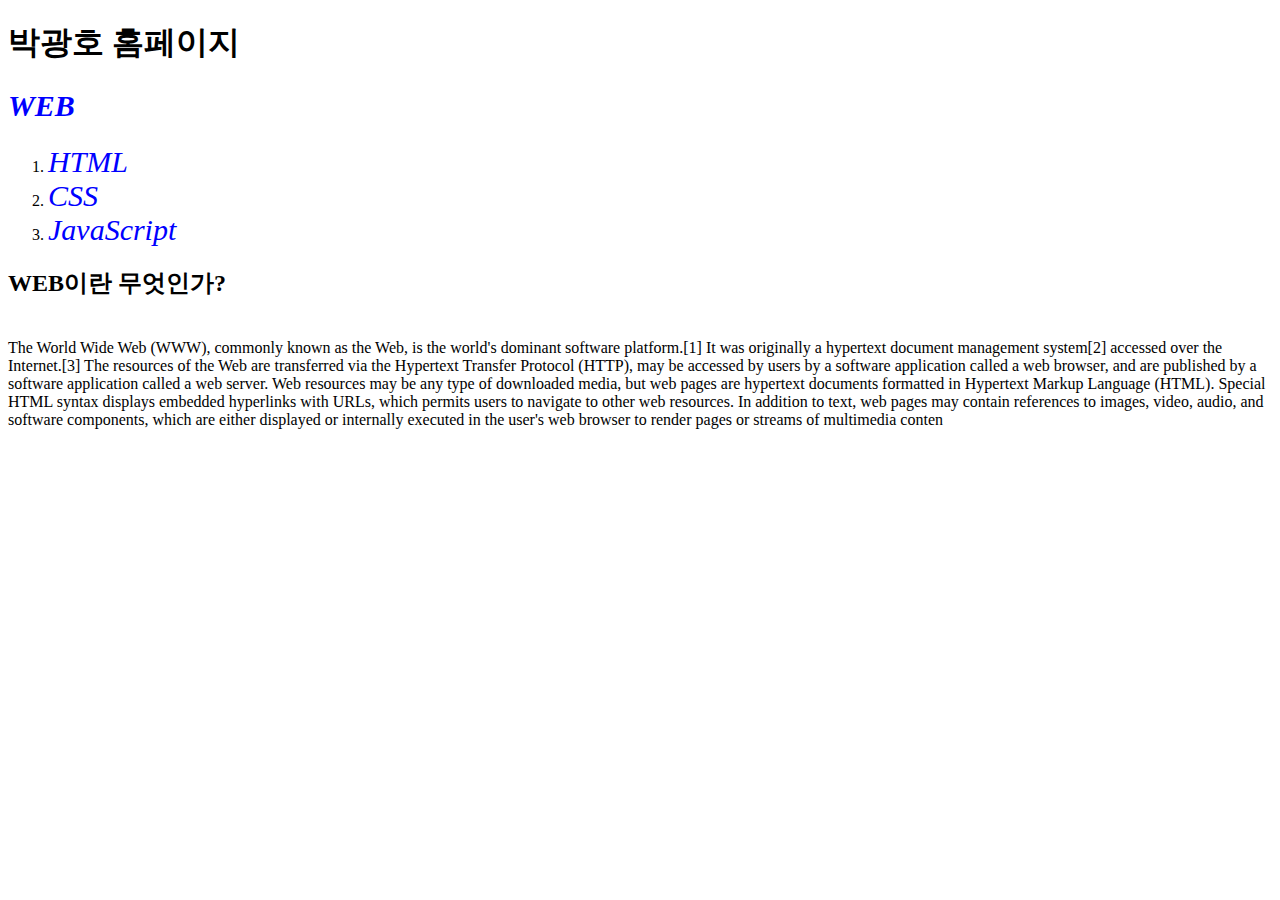
<file: test_241004/web/index.html>
<!DOCTYPE html>
 <html>
 <head>
 <title>WEB1 - WEB </title>
 <meta charset="utf-8">
 <style>
   a {   
      font-size: 30px;
      font-style: italic;
      color: blue;
      text-decoration:none;
   }
 </style>
 </head>
 <body>
    <h1>박광호 홈페이지</h1>
 <h1><a href="index.html">WEB</a></h1>
 <ol>
 <li><a href="1.html">HTML</a></li>
 <li><a href="2.html">CSS</a></li>
 <li><a href="3.html">JavaScript</a></li>
 </ol>
 <h2>WEB이란 무엇인가?</h2>
 <p style="margin-top: 40px;">
 The World Wide Web (WWW), commonly known as the Web, is the world's dominant software platform.[1] It was 
originally a hypertext document management system[2] accessed over the Internet.[3]
 The resources of the Web are transferred via the Hypertext Transfer Protocol (HTTP), may be accessed by users by 
a software application called a web browser, and are published by a software application called a web server.
 Web resources may be any type of downloaded media, but web pages are hypertext documents formatted in 
Hypertext Markup Language (HTML). Special HTML syntax displays embedded hyperlinks with URLs, which permits users 
to navigate to other web resources. In addition to text, web pages may contain references to images, video, audio, and 
software components, which are either displayed or internally executed in the user's web browser to render pages or 
streams of multimedia conten
 </p>
 </body>
 </html>
</file>
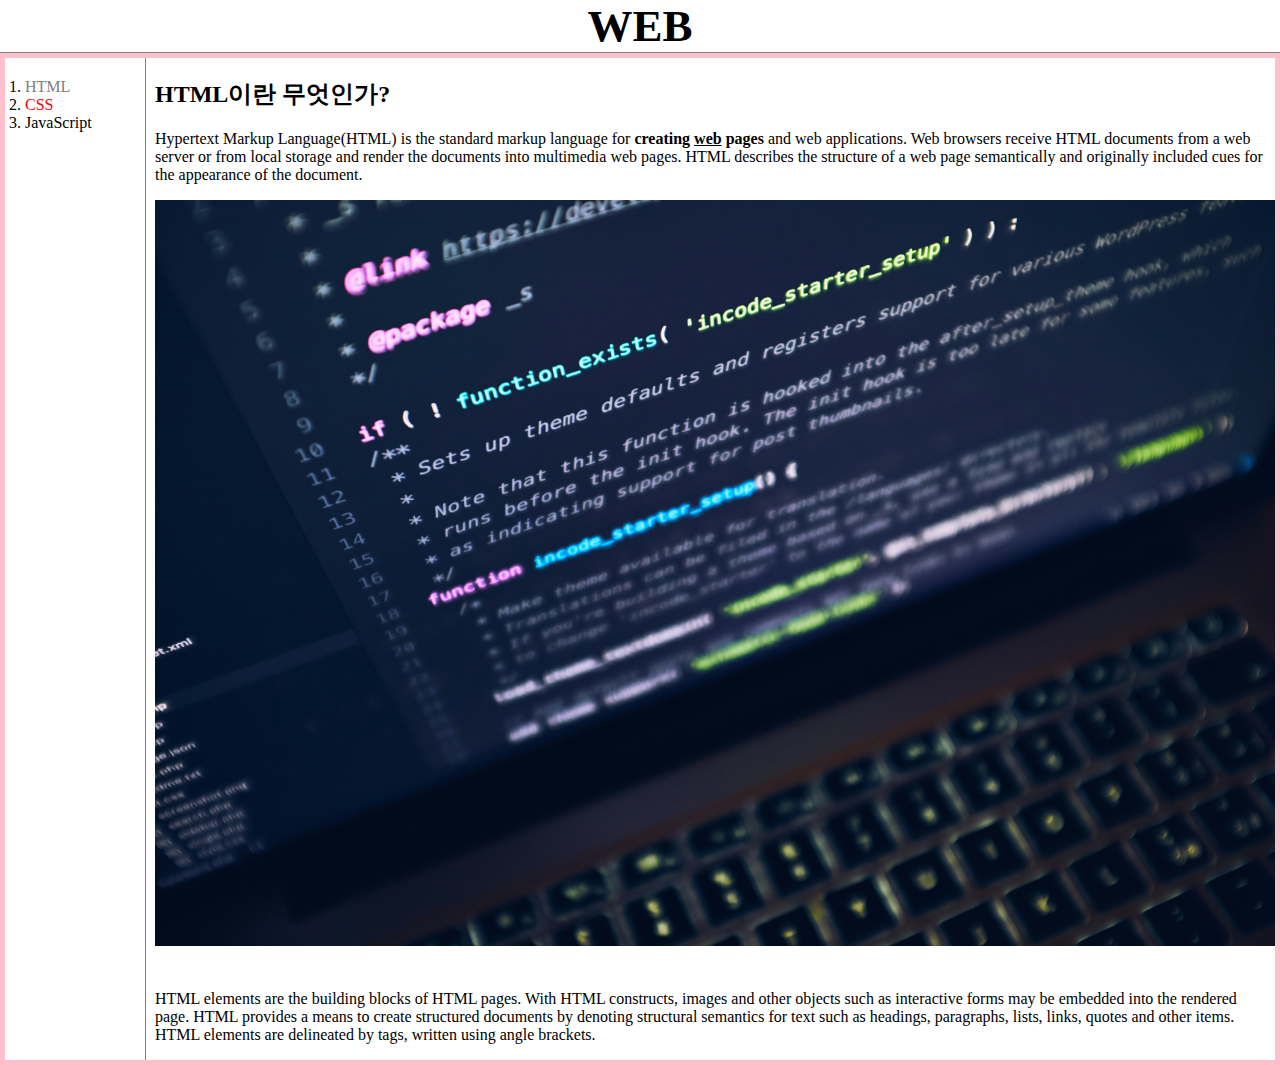
<file: test_241004/web/1.html>
<!DOCTYPE html>
<html>

<head>
	<title>WEB1 - HTML </title>
	<meta charset="utf-8">
	<style>
		a {
			color: black;
			text-decoration: none;
		}

		h1 {
			font-size: 45px;
			text-align: center;
		}

		#active {
			color: red;
		}

		.saw {
			color: gray;
			
		}
		body {
            margin: 0px;
        }

        h1 {
            font-size: 45px;
            text-align: center;
            border-bottom: 1px solid gray;
            margin: 0px;
        }
		ol {
            border-right: 1px solid gray;
            width: 100px;
            margin: 0px;
            padding: 20px;

        }
		#grid {
            display: grid;
            grid-template-columns: 150px 1fr;
            border: 5px solid pink;
        }
		@media(max-width :800px) {
			ol{
				border: none;
			}
			h1{
				border: none;
			}
			
		}
	</style>
</head>

<body>
	<h1><a href="index.html">WEB</a></h1>
	<div id="grid">
		<ol>
			<li><a href="1.html" class="saw">HTML</a></li>
			<li><a href="2.html" class="saw" id="active">CSS</a></li>
			<li><a href="3.html"> JavaScript</a></li>
		</ol>
		<div id="article">
			<h2>HTML이란 무엇인가?</h2>
			<p><a href="https://www.w3.org/TR/2011/WD-html5-20110405/" title="HTML5 specification">Hypertext Markup
					Language(HTML)</a> is the standard markup language for <strong>creating <u>web</u> pages</strong>
				and web
				applications.
				Web browsers receive HTML documents from a web server or from local storage and render the documents
				into
				multimedia web pages. HTML describes the structure of a web page semantically and originally included
				cues for
				the
				appearance of the document.</p>
			<img src="coding.jpg" width="100%">
			<p style="margin-top: 40px;">
				HTML elements are the building blocks of HTML pages. With HTML constructs, images and other objects such
				as
				interactive forms may be embedded into the rendered page. HTML provides a means to create structured
				documents
				by
				denoting structural semantics for text such as headings, paragraphs, lists, links, quotes and other
				items. HTML
				elements are
				delineated by tags, written using angle brackets.
			</p>
		</div>
	</div>

</body>

</html>
</file>
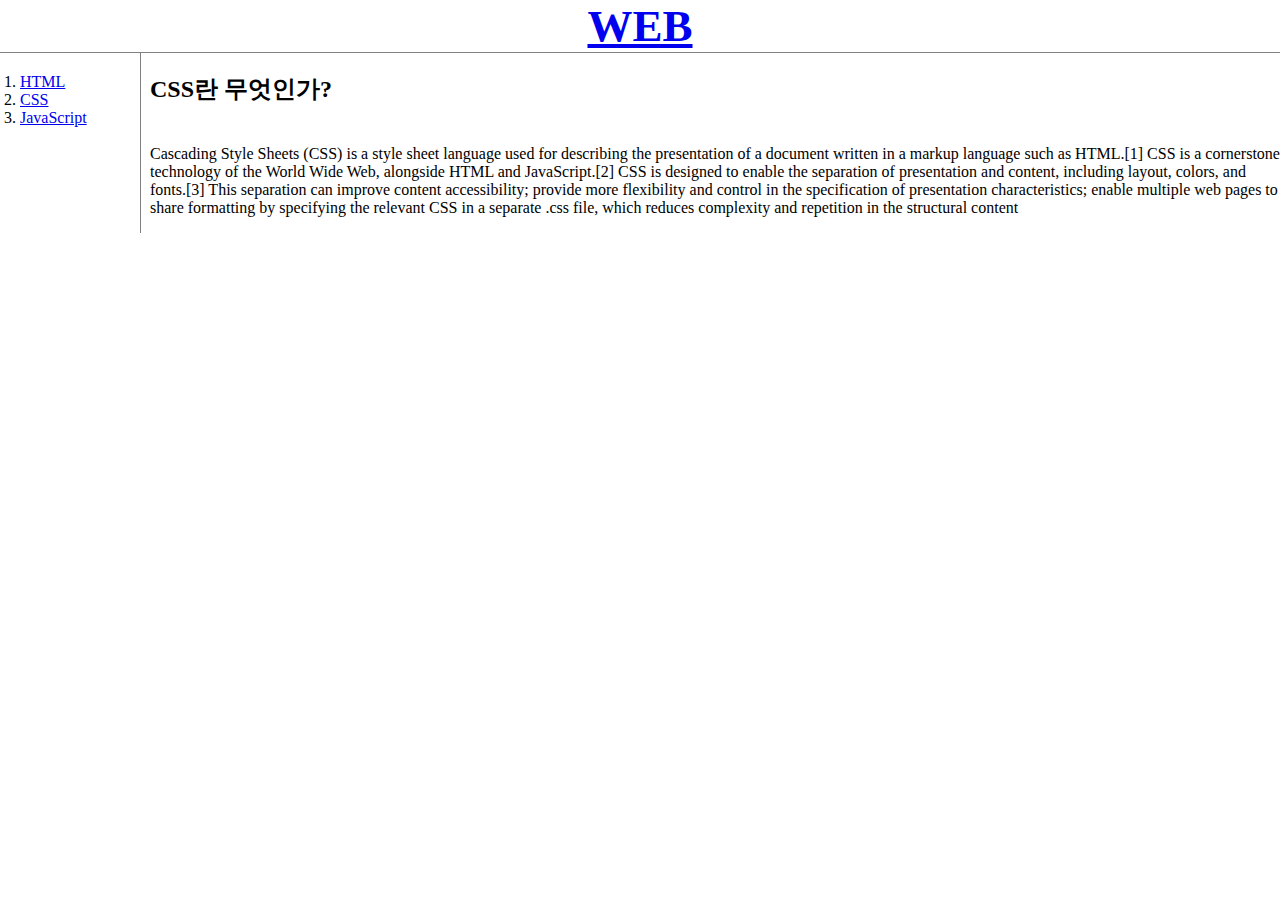
<file: test_241004/web/2.html>
<!DOCTYPE html>
<html>

<head>
    <title>WEB1 - CSS </title>
    <meta charset="utf-8">
    <link rel="stylesheet" href="style.css" />
</head>

<body>
    <h1><a href="index.html">WEB</a></h1>
    <div id="grid">
        <ol>
            <li><a href="1.html">HTML</a></li>
            <li><a href="2.html">CSS</a></li>
            <li><a href="3.html">JavaScript</a></li>
        </ol>

        <div id="article">
            <h2>CSS란 무엇인가?</h2>
            <p style="margin-top: 40px;">
                Cascading Style Sheets (CSS) is a style sheet language used for describing the presentation
                of a document written in a markup language such as HTML.[1] CSS is a cornerstone technology
                of the World Wide Web, alongside HTML and JavaScript.[2]
                CSS is designed to enable the separation of presentation and content, including layout,
                colors, and fonts.[3] This separation can improve content accessibility; provide more flexibility
                and control in the specification of presentation characteristics; enable multiple web pages to
                share formatting by specifying the relevant CSS in a separate .css file, which reduces complexity
                and repetition in the structural content
            </p>
        </div>


    </div>

</body>

</html>
</file>
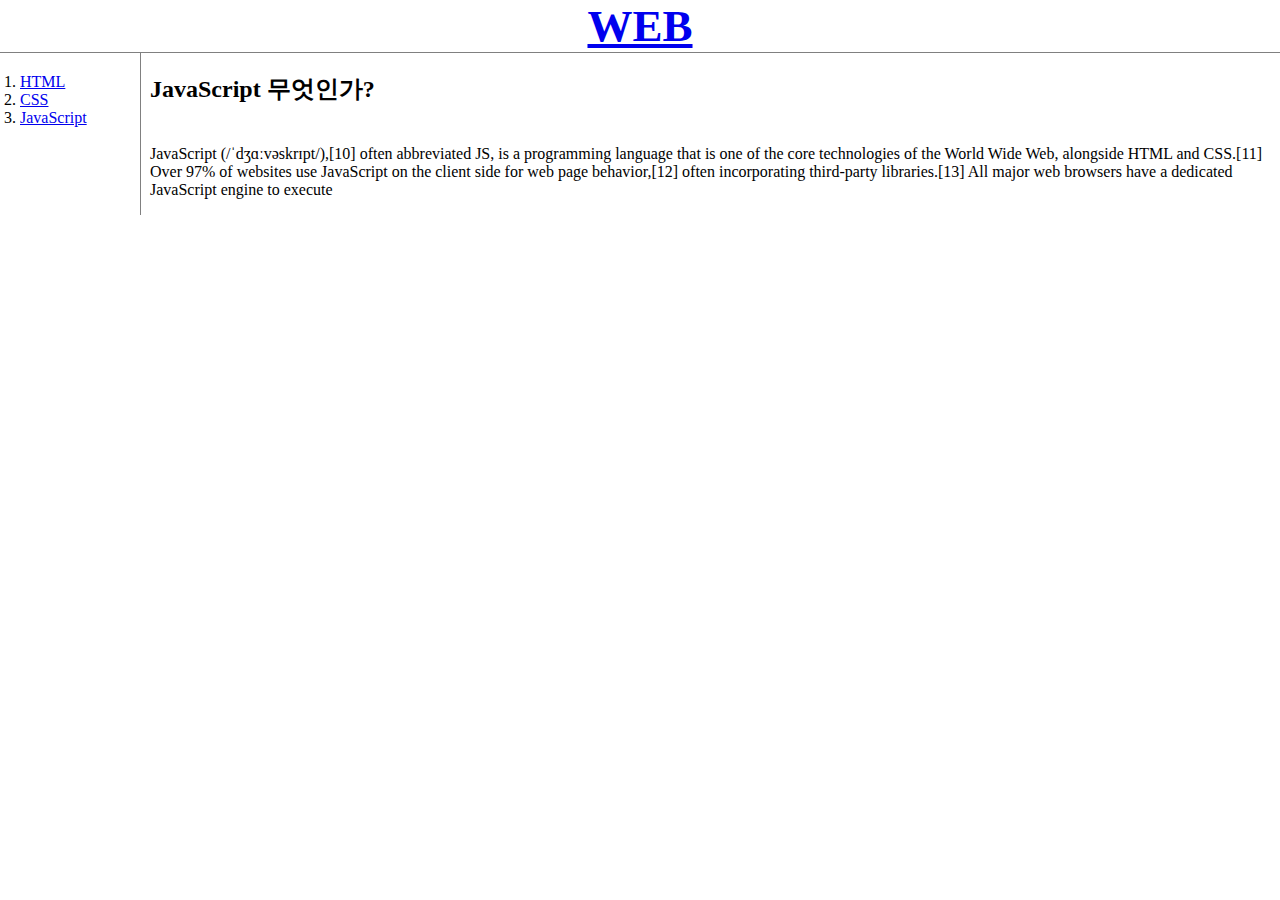
<file: test_241004/web/3.html>
<!DOCTYPE html>
<html>

<head>
    <title>WEB1 - JavaScript </title>
    <meta charset="utf-8">
    <link rel="stylesheet" href="style.css" />
</head>

<body>
    <h1><a href="index.html">WEB</a></h1>
    <div id="grid">
        <ol>
            <li><a href="1.html">HTML</a></li>
            <li><a href="2.html">CSS</a></li>
            <li><a href="3.html">JavaScript</a></li>
        </ol>
        <div id="article">
            <h2>JavaScript 무엇인가?</h2>
            <p style="margin-top: 40px;">
                JavaScript (/ˈdʒɑːvəskrɪpt/),[10] often abbreviated JS, is a programming language that is one of
                the core technologies of the World Wide Web, alongside HTML and CSS.[11] Over 97% of websites
                use JavaScript on the client side for web page behavior,[12] often incorporating third-party
                libraries.[13] All major web browsers have a dedicated JavaScript engine to execute
            </p>
        </div>
    </div>

</body>

</html>
</file>
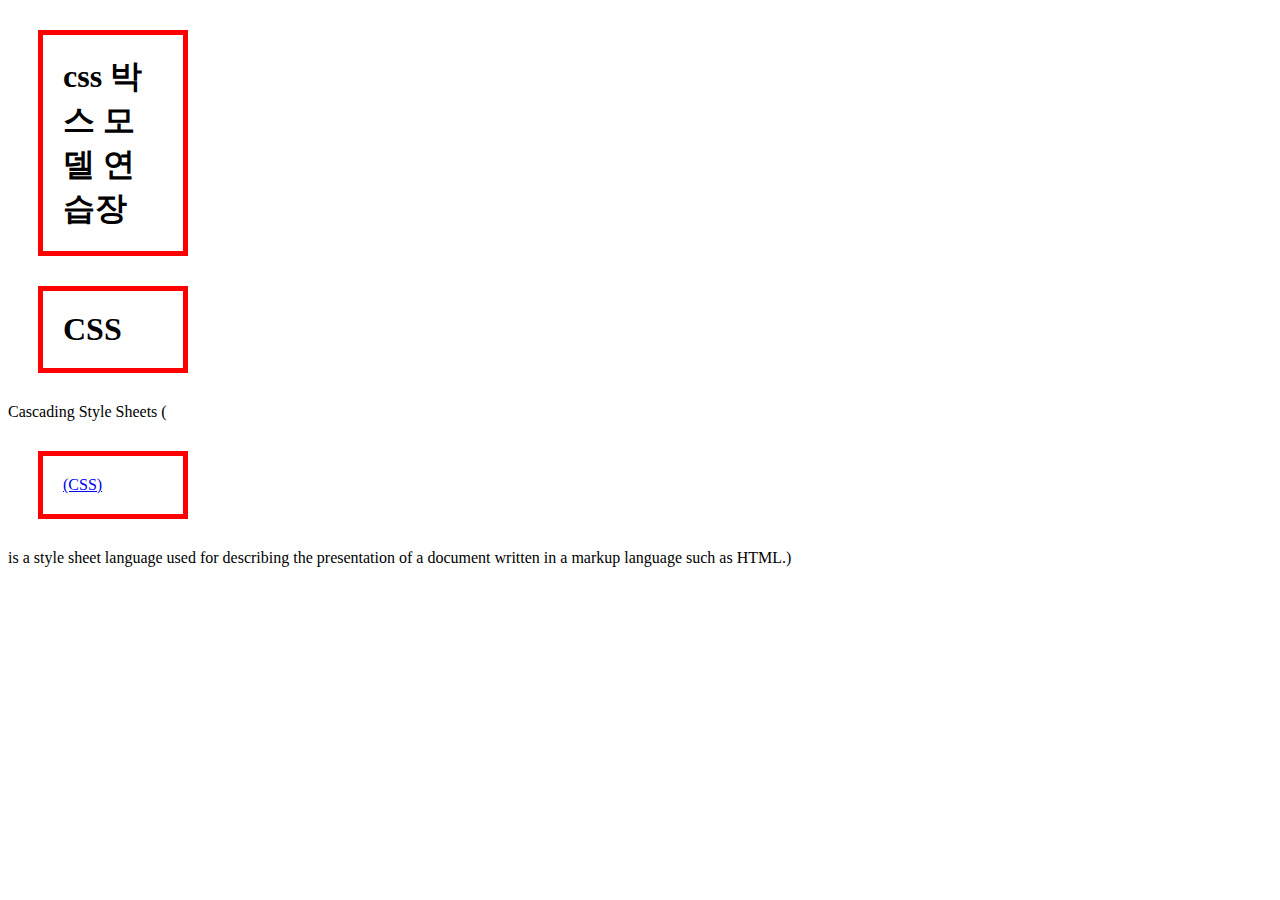
<file: test_241004/web/box.html>
<!DOCTYPE html>
<html lang="en">
<head>
    <meta charset="UTF-8">
    <meta name="viewport" content="width=device-width, initial-scale=1.0">
    <title>Document</title>
    <style>
        h1 {
          border-width: 5px;
          border-color: red;
          border-style: solid;
          padding: 20px;
          margin: 30px;
          width: 100px;
          display: block;

        }
        a {
          border-width: 5px;
          border-color: red;
          border-style: solid;
          padding: 20px;
          margin: 30px;
          width: 100px;
          display: block;
        }
      </style>
</head>
<body>
    <h1>css 박스 모델 연습장</h1>
    <h1>CSS</h1> Cascading Style Sheets (<a href="https://en.wikipedia.org/wiki/CSS">(CSS)</a>  is a style sheet language used for describing the presentation of a document written in a markup language such as HTML.)
</body>
</html>
</file>
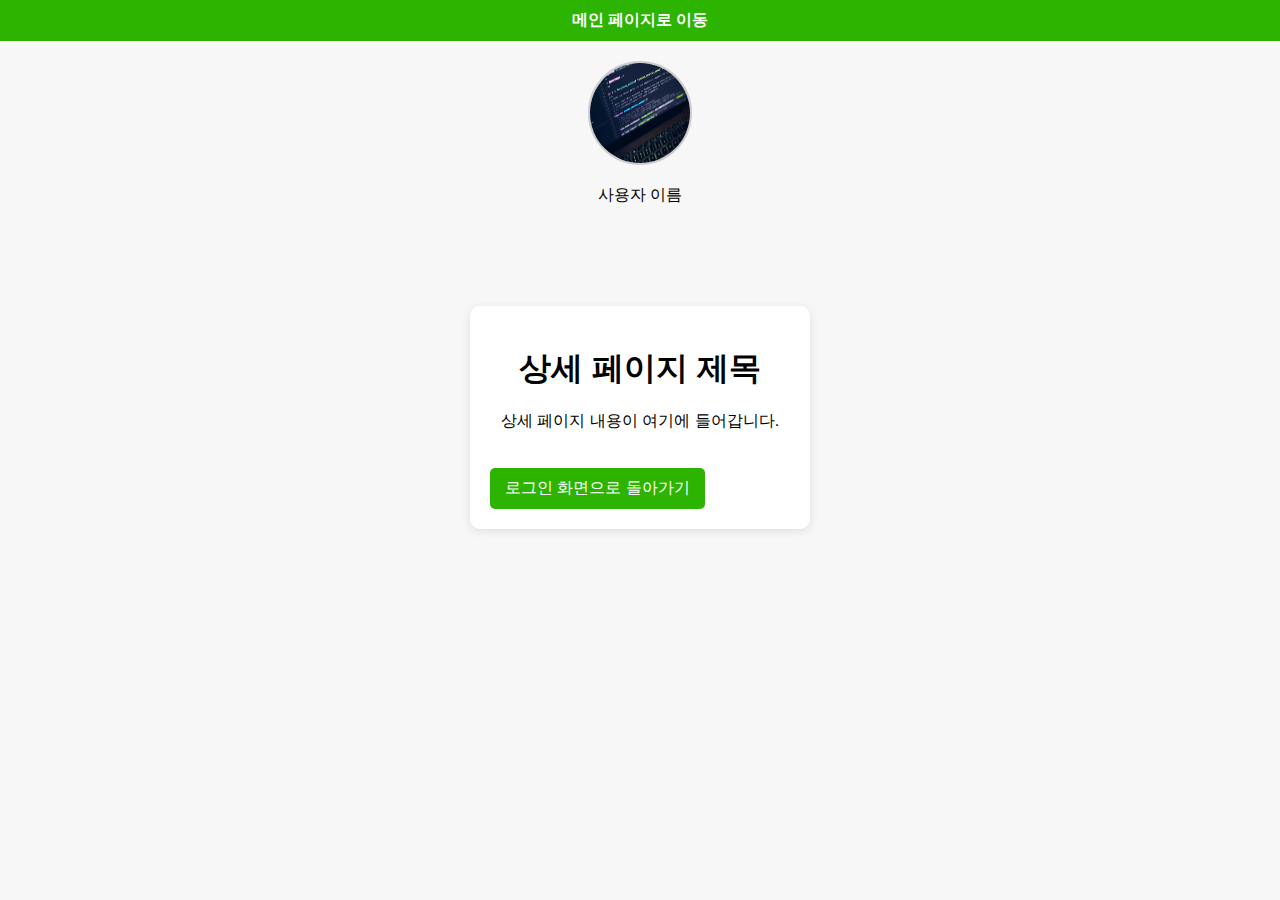
<file: test_241004/web/detail.html>
<!DOCTYPE html>
<html lang="ko">

<head>
    <meta charset="UTF-8">
    <meta name="viewport" content="width=device-width, initial-scale=1.0">
    <title>상세 페이지 </title>
    <link rel="stylesheet" href="styles.css">
</head>

<body>
    <div class="banner">
        <a href="main.html" target="_self">메인 페이지로 이동</a>
    </div>
    <div class="profile">
        <img src="coding.jpg" alt="프로필 사진" class="profile-img">
        <p>사용자 이름</p>
    </div>
    <div class="container">
        <h1>상세 페이지 제목</h1>
        <p>상세 페이지 내용이 여기에 들어갑니다.</p>

        <!-- 로그인 화면으로 돌아가는 링크 추가 -->
        <a href="login.html" class="back-to-login">로그인 화면으로 돌아가기</a>
    </div>
    <script src="script.js"></script>
</body>

</html>
</file>
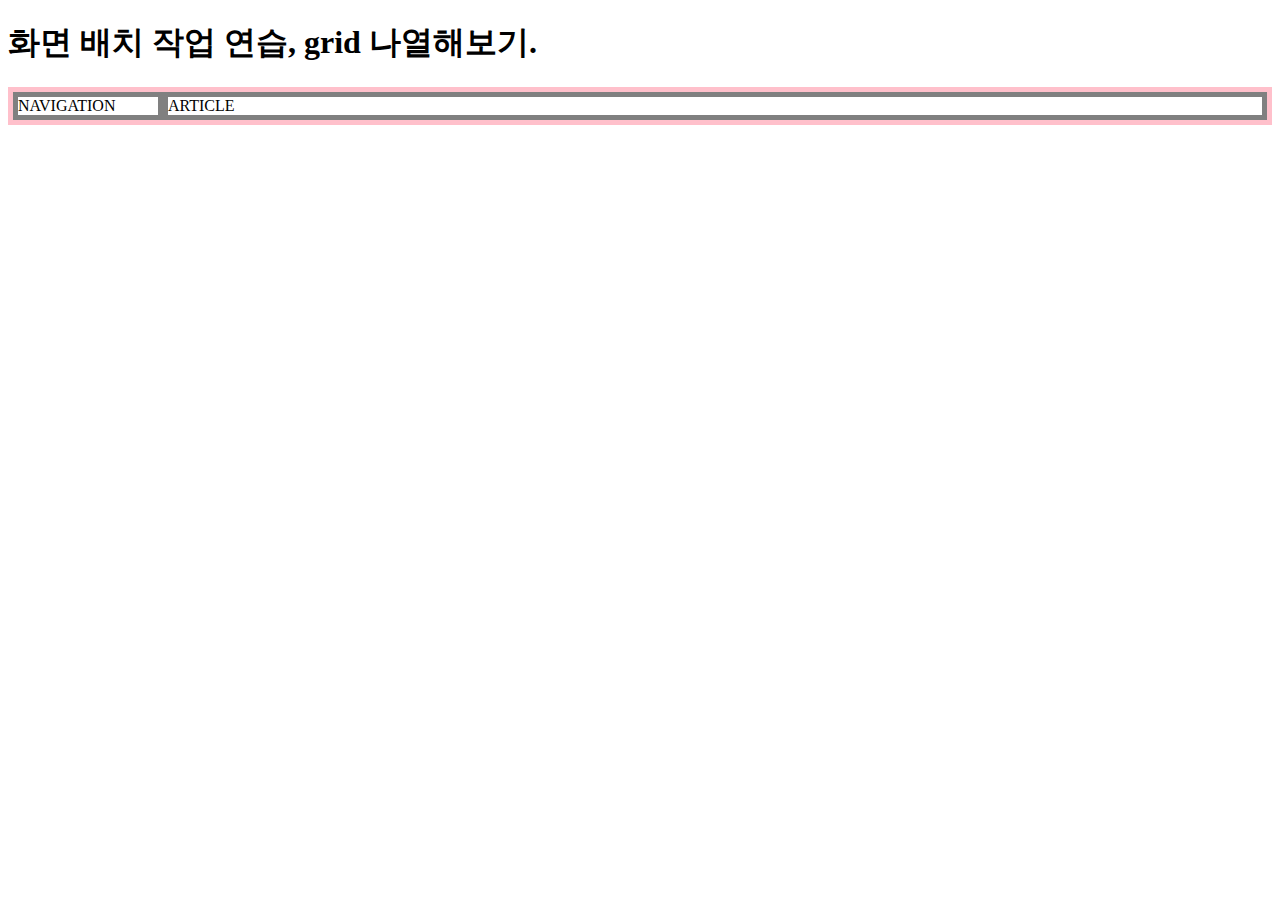
<file: test_241004/web/gird.html>
<!DOCTYPE html>
<html lang="en">

<head>
    <meta charset="UTF-8">
    <meta name="viewport" content="width=device-width, initial-scale=1.0">
    <title>Document</title>
    <style>
        #grid {
            border: 5px solid pink;
            display: grid;
            grid-template-columns: 150px 1fr;
        }

        div {
            border: 5px solid gray;
        }
    </style>
</head>

<body>
    <h1>화면 배치 작업 연습, grid 나열해보기.</h1>
    <div id="grid">
        <div>NAVIGATION</div>
        <div>ARTICLE</div>
    </div>
</body>

</html>
</file>
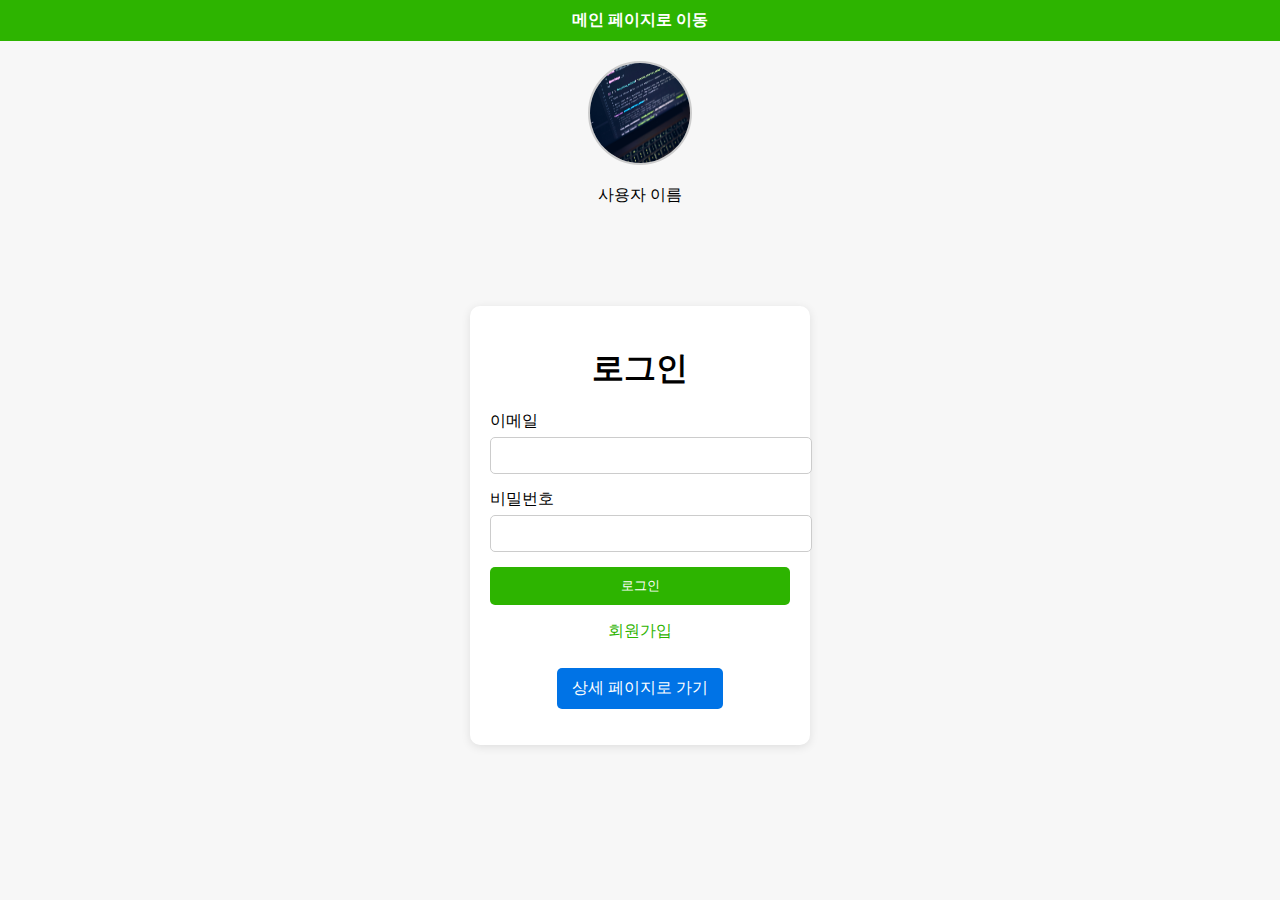
<file: test_241004/web/login.html>
<!DOCTYPE html>
<html lang="ko">
<head>
    <meta charset="UTF-8">
    <meta name="viewport" content="width=device-width, initial-scale=1.0">
    <title>로그인</title>
    <link rel="stylesheet" href="styles.css">
</head>
<body>
    <div class="banner">
        <a href="main.html" target="_self">메인 페이지로 이동</a>
    </div>
    <div class="profile">
        <img src="coding.jpg" alt="프로필 사진" class="profile-img">
        <p>사용자 이름</p>
    </div>
    <div class="container">
        <h1>로그인</h1>
        <form id="loginForm">
            <div class="input-group">
                <label for="email">이메일</label>
                <input type="email" id="email" required>
            </div>
            <div class="input-group">
                <label for="password">비밀번호</label>
                <input type="password" id="password" required>
            </div>
            <button type="submit">로그인</button>
        </form>
        <p><a href="signup.html">회원가입</a></p>
        
        <!-- 상세 페이지로 가는 링크 추가 -->
        <p><a href="detail.html" class="go-to-detail">상세 페이지로 가기</a></p>
    </div>
    <script src="script.js"></script>
</body>
</html>
</file>
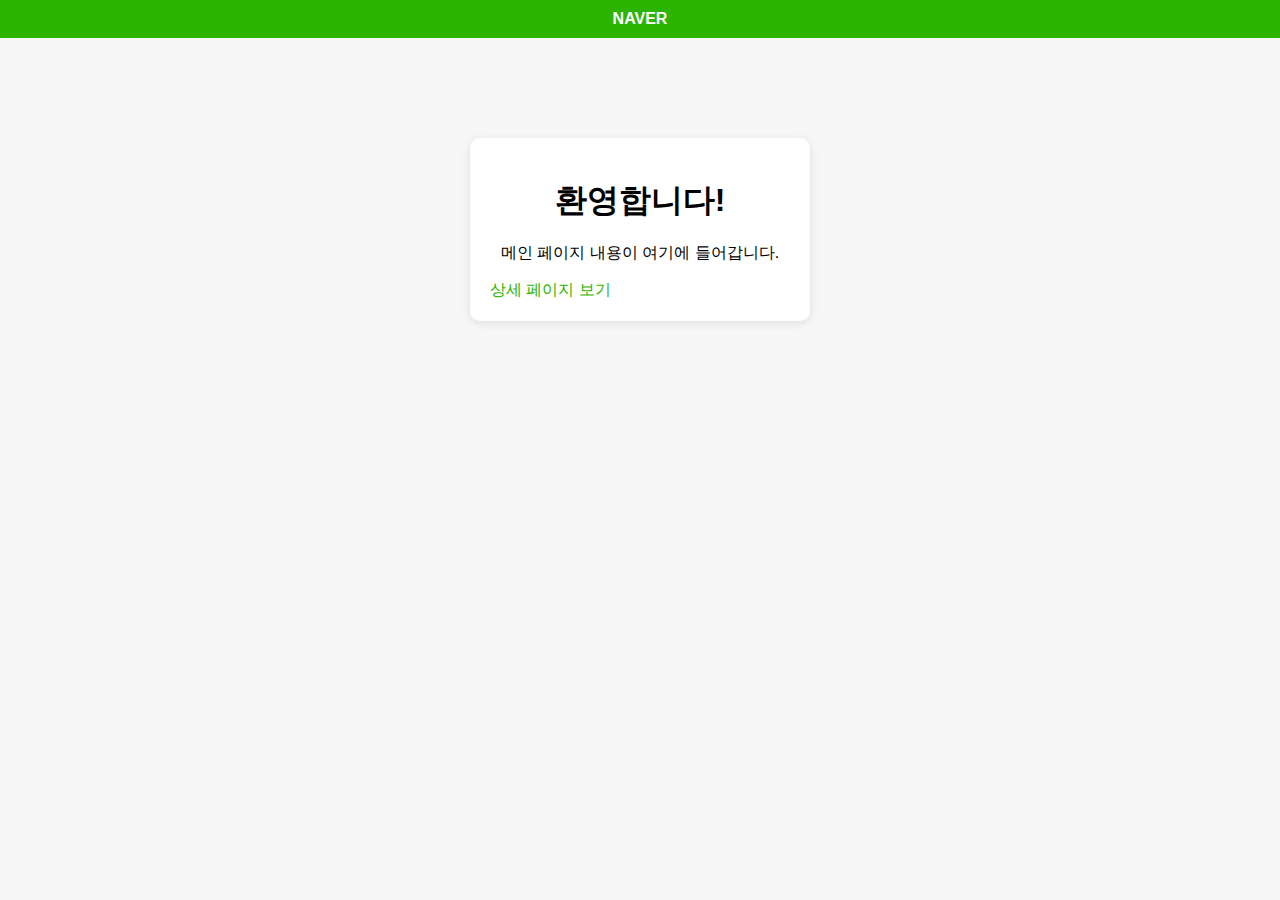
<file: test_241004/web/main.html>
<!DOCTYPE html>
<html lang="ko">
<head>
    <meta charset="UTF-8">
    <meta name="viewport" content="width=device-width, initial-scale=1.0">
    <title>메인</title>
    <link rel="stylesheet" href="styles.css">
</head>
<body>
    <div class="banner">
        <a href="https://www.naver.com" target="_blank">NAVER</a>
    </div>
    <div class="container">
        <h1>환영합니다!</h1>
        <p>메인 페이지 내용이 여기에 들어갑니다.</p>
        <a href="detail.html">상세 페이지 보기</a>
    </div>
    <script src="script.js"></script>
</body>
</html>
</file>
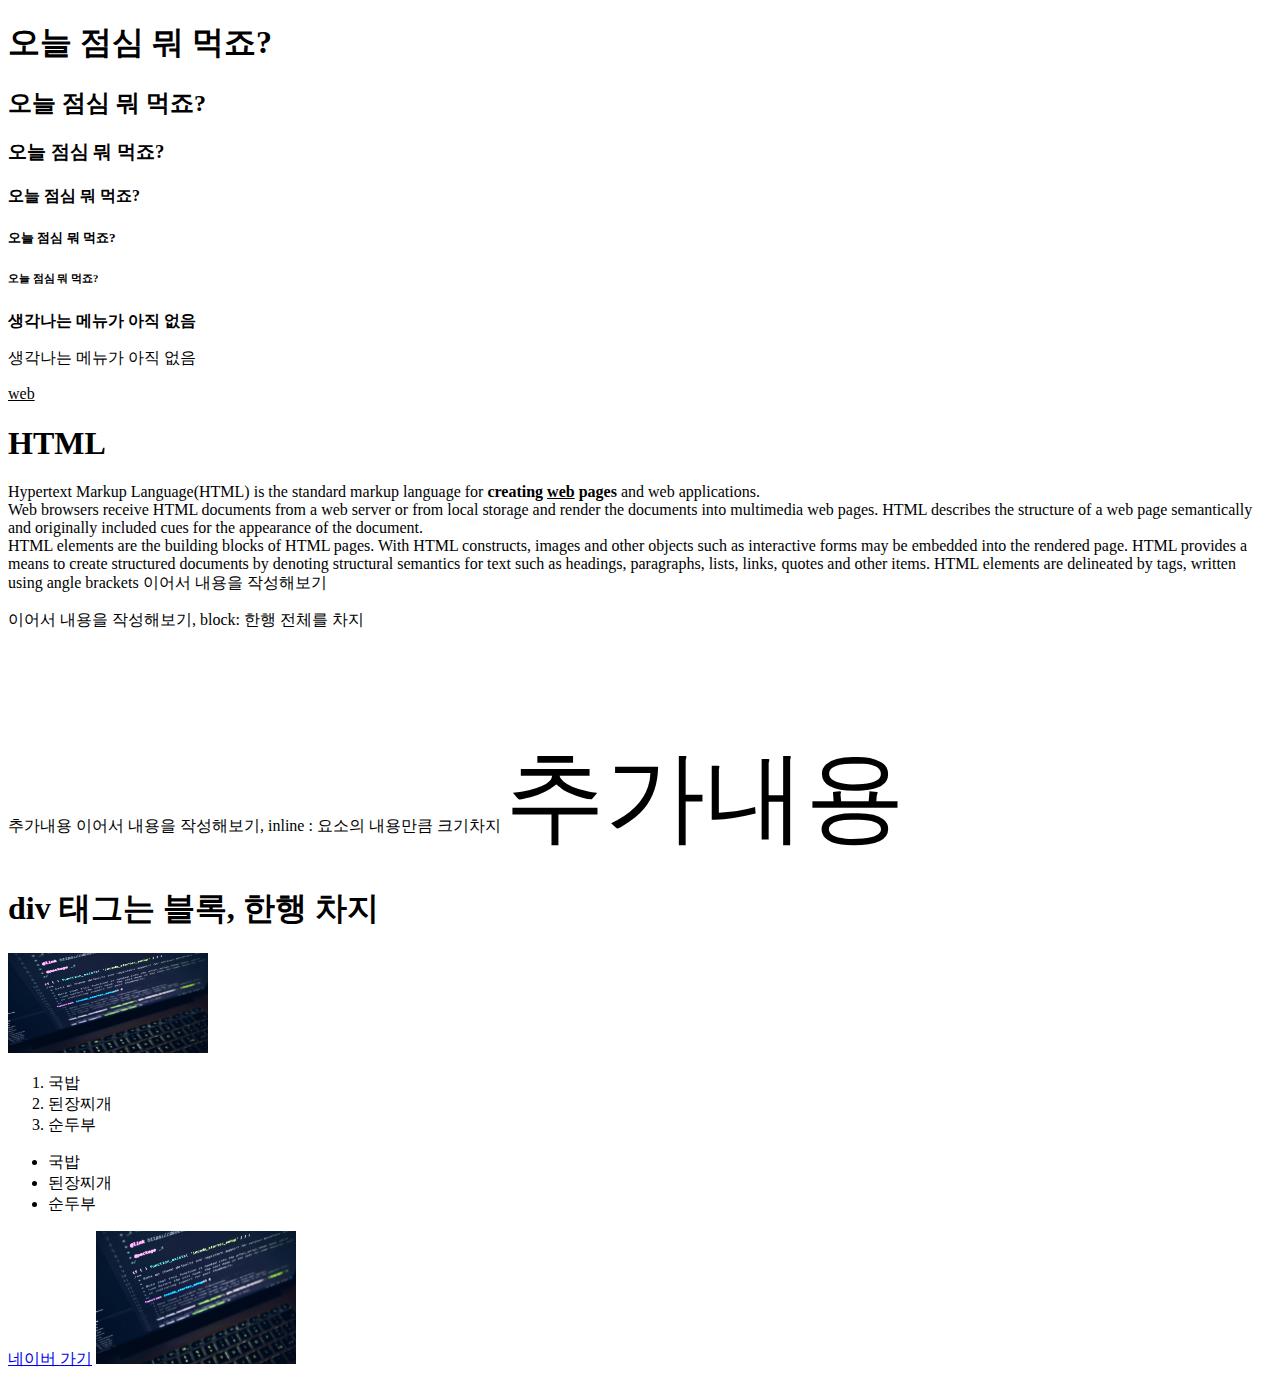
<file: test_241004/web/practice.html>
<!DOCTYPE html>
<html lang="en">
<head>
    <meta charset="UTF-8">
    <meta name="viewport" content="width=device-width, initial-scale=1.0">
    <title>테스트 1.html</title>
</head>
<body>
    <h1>오늘 점심 뭐 먹죠?</h1>
    <h2>오늘 점심 뭐 먹죠?</h2>
    <h3>오늘 점심 뭐 먹죠?</h3>
    <h4>오늘 점심 뭐 먹죠?</h4>
    <h5>오늘 점심 뭐 먹죠?</h5>
    <h6>오늘 점심 뭐 먹죠?</h6>
    <p><strong>생각나는 메뉴가 아직 없음</strong></p>
    <p>생각나는 메뉴가 아직 없음</p>
    <u>web</u>
    <h1>HTML</h1>
    Hypertext Markup Language(HTML) is the standard markup language for <strong>creating <u>web</u> 
   pages</strong> and web applications.<br>
    Web browsers receive HTML documents from a web server or from local storage and render the documents 
   into multimedia web pages. HTML describes the structure of a web page semantically and originally included 
   cues for the appearance of the document.<br>
    HTML elements are the building blocks of HTML pages. With HTML constructs, images and other objects 
   such as interactive forms may be embedded into the rendered page. HTML provides a means to create 
   structured documents by denoting structural semantics for text such as headings, paragraphs, lists, links, 
   quotes and other items. HTML elements are delineated by tags, written using angle brackets
이어서 내용을 작성해보기
<p style="margin-bottom: 100px;">이어서 내용을 작성해보기, block: 한행 전체를 차지</p>
<span>추가내용</span>
<span>이어서 내용을 작성해보기, inline : 요소의 내용만큼 크기차지</span>
<span style="font-size: 100px;">추가내용</span>
<h1>div 태그는 블록, 한행 차지</h1>
<div><img src="coding.jpg" width="200px" height="100px"></div>
</body>
<ol>
    <li>국밥</li>
    <li>된장찌개</li>
    <li>순두부</li>
</ol>
<ul>
    <li>국밥</li>
    <li>된장찌개</li>
    <li>순두부</li>
</ul>

<a href="https://www.naver.com" target="_blank">네이버 가기</a>
<a href="https://www.google.com"><img src="coding.jpg" width="200px"></a>

</html>
</file>
<file: test_241004/web/style.css>
body {
    margin: 0px;
}

h1 {
    font-size: 45px;
    text-align: center;
    border-bottom: 1px solid gray;
    margin: 0px;
}

ol {
    border-right: 1px solid gray;
    width: 100px;
    margin: 0px;
    padding: 20px;

}

#grid {
    display: grid;
    grid-template-columns: 150px 1fr;
}

@media(max-width :800px) {
    #grid {
        display: block;
    }

    ol {
        /* border-right: 1px solid gray; */
        border-right: none;
        width: 100px;
        margin: 0px;
        padding: 20px;

    }

    h1 {
        border-bottom: none;
    }
}
</file>
<file: test_241004/web/styles.css>
body {
    font-family: 'Noto Sans', sans-serif;
    background-color: #f7f7f7;
    margin: 0;
    padding: 0;
}

.container {
    width: 300px;
    margin: 100px auto;
    padding: 20px;
    background: white;
    box-shadow: 0 2px 10px rgba(0, 0, 0, 0.1);
    border-radius: 10px;
}

h1 {
    text-align: center;
    margin-bottom: 20px;
}

.input-group {
    margin-bottom: 15px;
}

label {
    display: block;
    margin-bottom: 5px;
}

input {
    width: 100%;
    padding: 10px;
    border: 1px solid #ccc;
    border-radius: 5px;
}

button {
    width: 100%;
    padding: 10px;
    background-color: #2db400;
    color: white;
    border: none;
    border-radius: 5px;
    cursor: pointer;
}

button:hover {
    background-color: #28a745;
}

p {
    text-align: center;
}

a {
    color: #2db400;
    text-decoration: none;
}

a:hover {
    text-decoration: underline;
}

.banner {
    background-color: #2db400;
    /* 네이버 색상 */
    color: white;
    padding: 10px;
    text-align: center;
    font-weight: bold;
    position: relative;
    z-index: 10;
}

.banner a {
    color: white;
    text-decoration: none;
}

.banner a:hover {
    text-decoration: underline;
}

.profile {
    text-align: center;
    margin: 20px 0;
}

.profile-img {
    width: 100px;
    /* 원하는 크기로 조정 */
    height: 100px;
    /* 원하는 크기로 조정 */
    border-radius: 50%;
    /* 원형으로 만들기 */
    border: 2px solid #ccc;
    /* 테두리 추가 */
}

.back-to-login {
    display: inline-block;
    margin-top: 20px;
    padding: 10px 15px;
    background-color: #2db400;
    /* 버튼 색상 */
    color: white;
    text-decoration: none;
    border-radius: 5px;
    text-align: center;
}

.back-to-login:hover {
    background-color: #28a745;
    /* 마우스 오버 색상 */
}
.go-to-detail {
    display: inline-block;
    margin-top: 10px;
    padding: 10px 15px;
    background-color: #0073e6; /* 버튼 색상 */
    color: white;
    text-decoration: none;
    border-radius: 5px;
    text-align: center;
}

.go-to-detail:hover {
    background-color: #005bb5; /* 마우스 오버 색상 */
}
</file>
